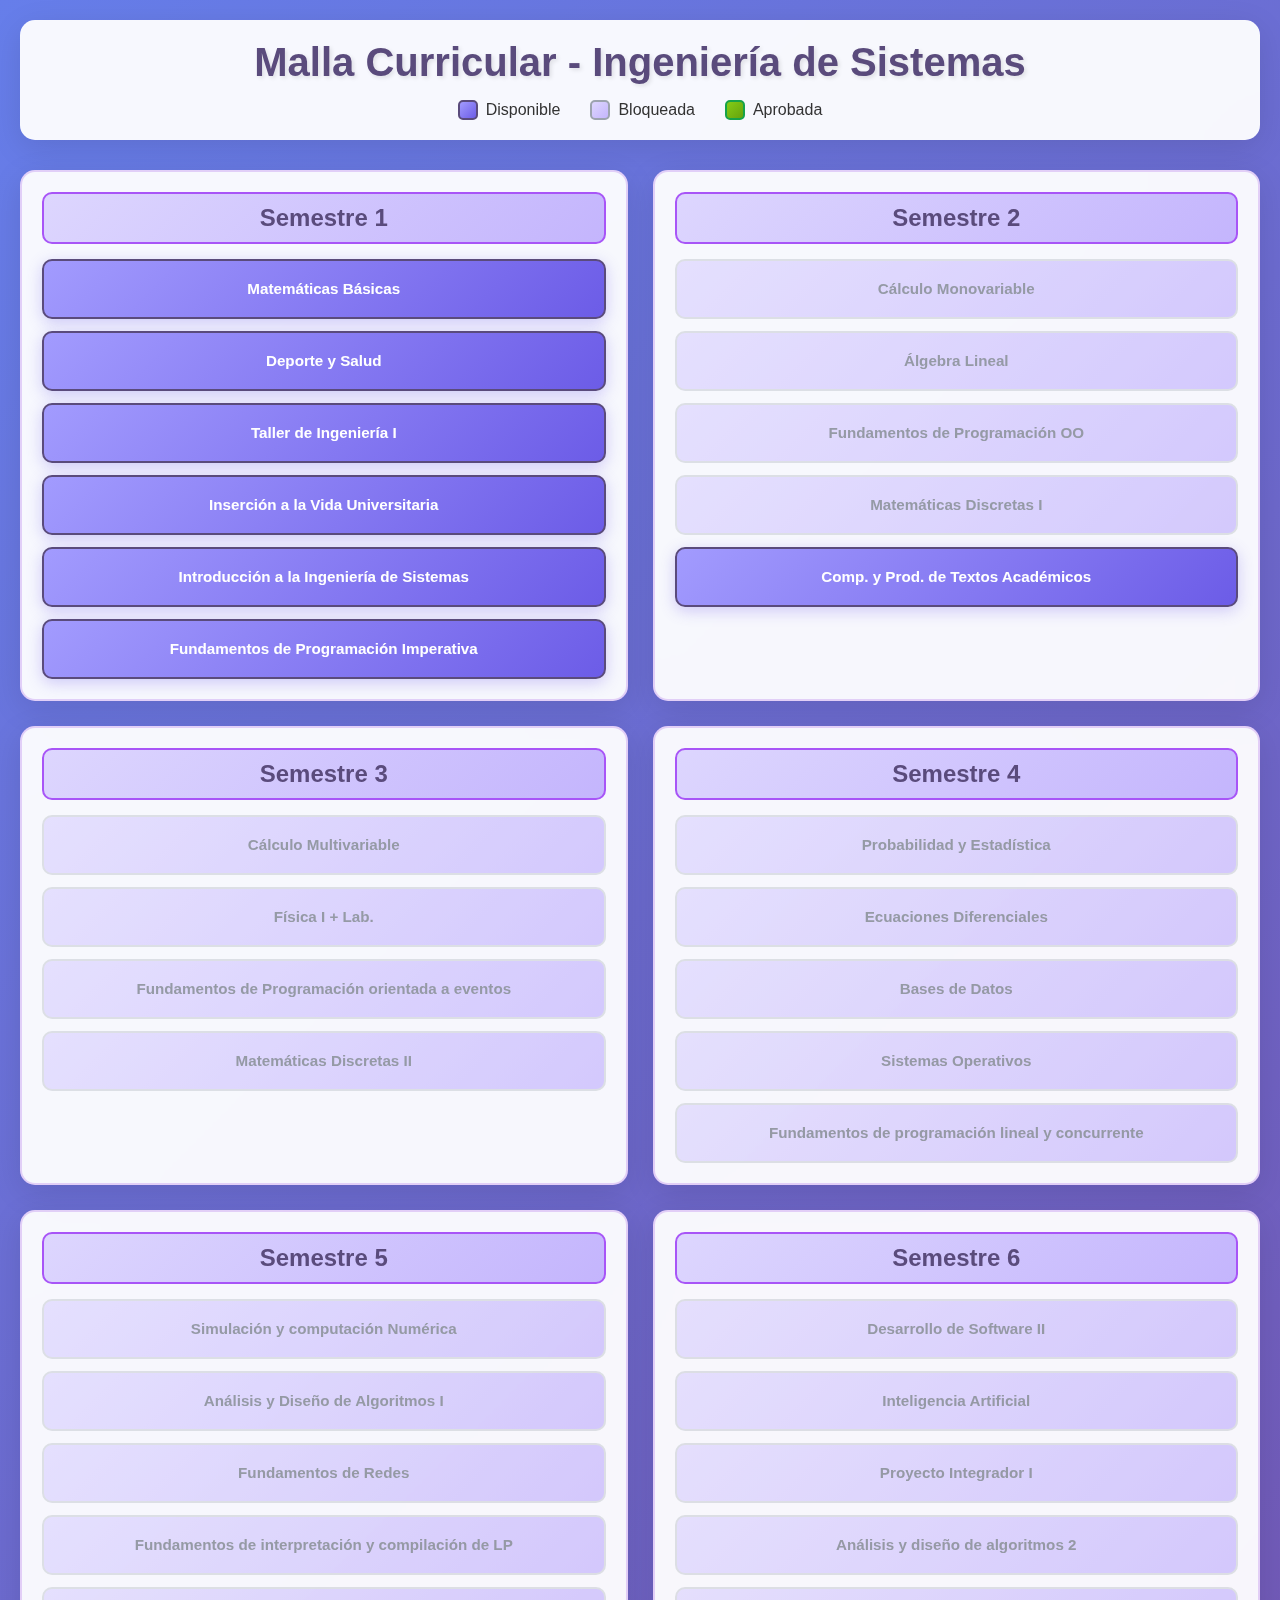
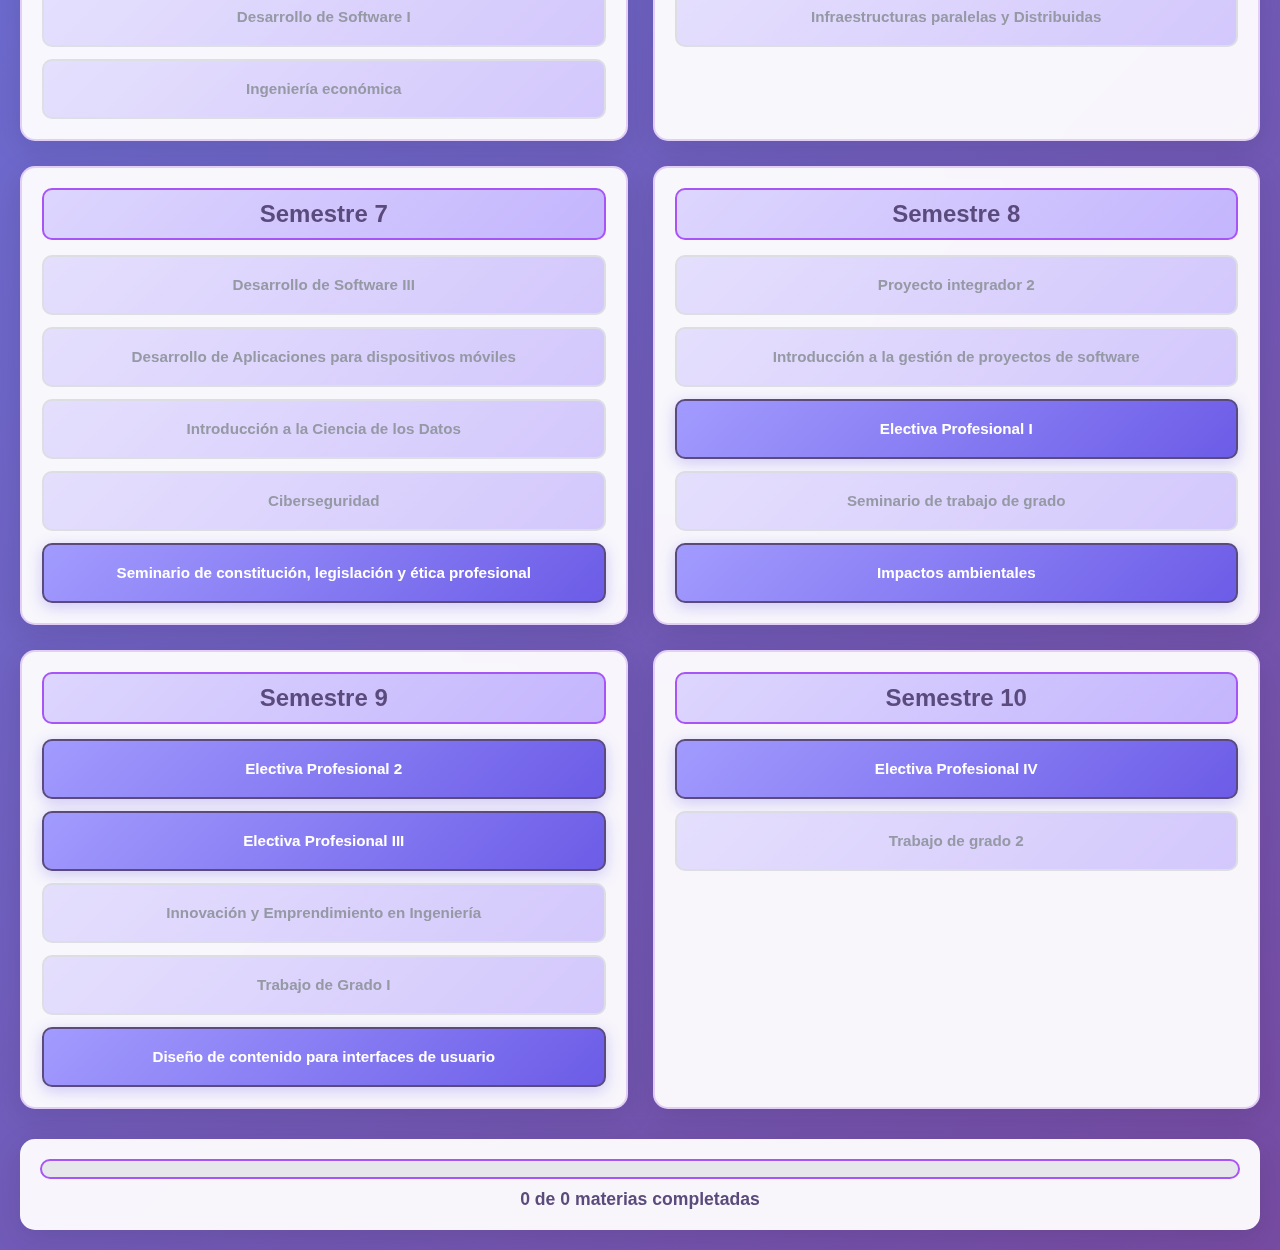
<file: index.html>
<!DOCTYPE html>
<html lang="es">
<head>
    <meta charset="UTF-8">
    <meta name="viewport" content="width=device-width, initial-scale=1.0">
    <title>Malla Curricular - Ingeniería de Sistemas</title>
    <link rel="stylesheet" href="styles.css">
</head>
<body>
    <div class="container">
        <header>
            <h1>Malla Curricular - Ingeniería de Sistemas</h1>
            <div class="legend">
                <div class="legend-item">
                    <div class="legend-box available"></div>
                    <span>Disponible</span>
                </div>
                <div class="legend-item">
                    <div class="legend-box blocked"></div>
                    <span>Bloqueada</span>
                </div>
                <div class="legend-item">
                    <div class="legend-box completed"></div>
                    <span>Aprobada</span>
                </div>
            </div>
        </header>

        <div class="curriculum-grid">
            <!-- Semestre 1 -->
            <div class="semester">
                <h2>Semestre 1</h2>
                <div class="subjects">
                    <div class="subject available" data-subject="matematicas-basicas" data-unlocks="calculo-monovariable,algebra-lineal">
                        <span class="subject-name">Matemáticas Básicas</span>
                    </div>
                    <div class="subject available" data-subject="deporte-salud" data-unlocks="">
                        <span class="subject-name">Deporte y Salud</span>
                    </div>
                    <div class="subject available" data-subject="taller-ingenieria-1" data-unlocks="">
                        <span class="subject-name">Taller de Ingeniería I</span>
                    </div>
                    <div class="subject available" data-subject="insercion-vida-universitaria" data-unlocks="">
                        <span class="subject-name">Inserción a la Vida Universitaria</span>
                    </div>
                    <div class="subject available" data-subject="introduccion-ingenieria-sistemas" data-unlocks="electiva-complementaria-1">
                        <span class="subject-name">Introducción a la Ingeniería de Sistemas</span>
                    </div>
                    <div class="subject available" data-subject="fundamentos-programacion-imperativa" data-unlocks="fundamentos-programacion-oo,matematicas-discretas-1">
                        <span class="subject-name">Fundamentos de Programación Imperativa</span>
                    </div>
                </div>
            </div>

            <!-- Semestre 2 -->
            <div class="semester">
                <h2>Semestre 2</h2>
                <div class="subjects">
                    <div class="subject blocked" data-subject="calculo-monovariable" data-requires="matematicas-basicas" data-unlocks="calculo-multivariable,probabilidad-estadistica,fisica-1">
                        <span class="subject-name">Cálculo Monovariable</span>
                    </div>
                    <div class="subject blocked" data-subject="algebra-lineal" data-requires="matematicas-basicas" data-unlocks="simulacion-computacion-numerica">
                        <span class="subject-name">Álgebra Lineal</span>
                    </div>
                    <div class="subject blocked" data-subject="fundamentos-programacion-oo" data-requires="fundamentos-programacion-imperativa" data-unlocks="fundamentos-programacion-eventos,bases-datos,sistemas-operativos">
                        <span class="subject-name">Fundamentos de Programación OO</span>
                    </div>
                    <div class="subject blocked" data-subject="matematicas-discretas-1" data-requires="fundamentos-programacion-imperativa" data-unlocks="matematicas-discretas-2">
                        <span class="subject-name">Matemáticas Discretas I</span>
                    </div>
                    <div class="subject available" data-subject="comp-prod-textos" data-unlocks="">
                        <span class="subject-name">Comp. y Prod. de Textos Académicos</span>
                    </div>
                </div>
            </div>

            <!-- Semestre 3 -->
            <div class="semester">
                <h2>Semestre 3</h2>
                <div class="subjects">
                    <div class="subject blocked" data-subject="calculo-multivariable" data-requires="calculo-monovariable" data-unlocks="ecuaciones-diferenciales,ingenieria-economica">
                        <span class="subject-name">Cálculo Multivariable</span>
                    </div>
                    <div class="subject blocked" data-subject="fisica-1" data-requires="calculo-monovariable" data-unlocks="simulacion-computacion-numerica">
                        <span class="subject-name">Física I + Lab.</span>
                    </div>
                    <div class="subject blocked" data-subject="fundamentos-programacion-eventos" data-requires="fundamentos-programacion-oo" data-unlocks="analisis-diseno-algoritmos-1,fundamentos-programacion-funcional">
                        <span class="subject-name">Fundamentos de Programación orientada a eventos</span>
                    </div>
                    <div class="subject blocked" data-subject="matematicas-discretas-2" data-requires="matematicas-discretas-1" data-unlocks="analisis-diseno-algoritmos-1">
                        <span class="subject-name">Matemáticas Discretas II</span>
                    </div>
                </div>
            </div>

            <!-- Semestre 4 -->
            <div class="semester">
                <h2>Semestre 4</h2>
                <div class="subjects">
                    <div class="subject blocked" data-subject="probabilidad-estadistica" data-requires="calculo-monovariable" data-unlocks="simulacion-estadistica-numerica,inteligencia-artificial">
                        <span class="subject-name">Probabilidad y Estadística</span>
                    </div>
                    <div class="subject blocked" data-subject="ecuaciones-diferenciales" data-requires="calculo-multivariable" data-unlocks="simulacion-computacion-numerica">
                        <span class="subject-name">Ecuaciones Diferenciales</span>
                    </div>
                    <div class="subject blocked" data-subject="bases-datos" data-requires="fundamentos-programacion-oo" data-unlocks="desarrollo-software-1,introduccion-ciencia-datos">
                        <span class="subject-name">Bases de Datos</span>
                    </div>
                    <div class="subject blocked" data-subject="sistemas-operativos" data-requires="fundamentos-programacion-eventos" data-unlocks="fundamentos-redes">
                        <span class="subject-name">Sistemas Operativos</span>
                    </div>
                    <div class="subject blocked" data-subject="fundamentos-programacion-funcional" data-requires="fundamentos-programacion-eventos" data-unlocks="fundamentos-interpretacion-compilacion,inteligencia-artificial">
                        <span class="subject-name">Fundamentos de programación lineal y concurrente</span>
                    </div>
                </div>
            </div>

            <!-- Semestre 5 -->
            <div class="semester">
                <h2>Semestre 5</h2>
                <div class="subjects">
                    <div class="subject blocked" data-subject="simulacion-computacion-numerica" data-requires="algebra-lineal,fisica-1,ecuaciones-diferenciales" data-unlocks="ciberseguridad">
                        <span class="subject-name">Simulación y computación Numérica</span>
                    </div>
                    <div class="subject blocked" data-subject="analisis-diseno-algoritmos-1" data-requires="fundamentos-programacion-eventos,matematicas-discretas-2" data-unlocks="analisis-diseno-algoritmos-2">
                        <span class="subject-name">Análisis y Diseño de Algoritmos I</span>
                    </div>
                    <div class="subject blocked" data-subject="fundamentos-redes" data-requires="sistemas-operativos" data-unlocks="infraestructuras-paralelas,ciberseguridad">
                        <span class="subject-name">Fundamentos de Redes</span>
                    </div>
                    <div class="subject blocked" data-subject="fundamentos-interpretacion-compilacion" data-requires="fundamentos-programacion-funcional" data-unlocks="analisis-diseno-algoritmos-2">
                        <span class="subject-name">Fundamentos de interpretación y compilación de LP</span>
                    </div>
                    <div class="subject blocked" data-subject="desarrollo-software-1" data-requires="bases-datos" data-unlocks="desarrollo-software-2,proyecto-integrador-1">
                        <span class="subject-name">Desarrollo de Software I</span>
                    </div>
                    <div class="subject blocked" data-subject="ingenieria-economica" data-requires="calculo-multivariable" data-unlocks="">
                        <span class="subject-name">Ingeniería económica</span>
                    </div>
                </div>
            </div>

            <!-- Semestre 6 -->
            <div class="semester">
                <h2>Semestre 6</h2>
                <div class="subjects">
                    <div class="subject blocked" data-subject="desarrollo-software-2" data-requires="desarrollo-software-1" data-unlocks="desarrollo-software-3,desarrollo-aplicaciones-moviles,introduccion-gestion-proyectos">
                        <span class="subject-name">Desarrollo de Software II</span>
                    </div>
                    <div class="subject blocked" data-subject="inteligencia-artificial" data-requires="probabilidad-estadistica,fundamentos-programacion-funcional" data-unlocks="introduccion-ciencia-datos">
                        <span class="subject-name">Inteligencia Artificial</span>
                    </div>
                    <div class="subject blocked" data-subject="proyecto-integrador-1" data-requires="desarrollo-software-1" data-unlocks="proyecto-integrador-2">
                        <span class="subject-name">Proyecto Integrador I</span>
                    </div>
                    <div class="subject blocked" data-subject="analisis-diseno-algoritmos-2" data-requires="analisis-diseno-algoritmos-1,fundamentos-interpretacion-compilacion" data-unlocks="seminario-trabajo-grado">
                        <span class="subject-name">Análisis y diseño de algoritmos 2</span>
                    </div>
                    <div class="subject blocked" data-subject="infraestructuras-paralelas" data-requires="fundamentos-redes" data-unlocks="">
                        <span class="subject-name">Infraestructuras paralelas y Distribuidas</span>
                    </div>
                </div>
            </div>

            <!-- Semestre 7 -->
            <div class="semester">
                <h2>Semestre 7</h2>
                <div class="subjects">
                    <div class="subject blocked" data-subject="desarrollo-software-3" data-requires="desarrollo-software-2" data-unlocks="proyecto-integrador-2">
                        <span class="subject-name">Desarrollo de Software III</span>
                    </div>
                    <div class="subject blocked" data-subject="desarrollo-aplicaciones-moviles" data-requires="desarrollo-software-2" data-unlocks="">
                        <span class="subject-name">Desarrollo de Aplicaciones para dispositivos móviles</span>
                    </div>
                    <div class="subject blocked" data-subject="introduccion-ciencia-datos" data-requires="inteligencia-artificial,bases-datos" data-unlocks="proyecto-integrador-2">
                        <span class="subject-name">Introducción a la Ciencia de los Datos</span>
                    </div>
                    <div class="subject blocked" data-subject="ciberseguridad" data-requires="simulacion-computacion-numerica,fundamentos-redes" data-unlocks="">
                        <span class="subject-name">Ciberseguridad</span>
                    </div>
                    <div class="subject available" data-subject="seminario-constitucion" data-unlocks="">
                        <span class="subject-name">Seminario de constitución, legislación y ética profesional</span>
                    </div>
                </div>
            </div>

            <!-- Semestre 8 -->
            <div class="semester">
                <h2>Semestre 8</h2>
                <div class="subjects">
                    <div class="subject blocked" data-subject="proyecto-integrador-2" data-requires="proyecto-integrador-1,desarrollo-software-3,introduccion-ciencia-datos" data-unlocks="">
                        <span class="subject-name">Proyecto integrador 2</span>
                    </div>
                    <div class="subject blocked" data-subject="introduccion-gestion-proyectos" data-requires="desarrollo-software-2" data-unlocks="innovacion-emprendimiento">
                        <span class="subject-name">Introducción a la gestión de proyectos de software</span>
                    </div>
                    <div class="subject available" data-subject="electiva-profesional-1" data-unlocks="">
                        <span class="subject-name">Electiva Profesional I</span>
                    </div>
                    <div class="subject blocked" data-subject="seminario-trabajo-grado" data-requires="analisis-diseno-algoritmos-2" data-unlocks="trabajo-grado-1">
                        <span class="subject-name">Seminario de trabajo de grado</span>
                    </div>
                    <div class="subject available" data-subject="impactos-ambientales" data-unlocks="">
                        <span class="subject-name">Impactos ambientales</span>
                    </div>
                </div>
            </div>

            <!-- Semestre 9 -->
            <div class="semester">
                <h2>Semestre 9</h2>
                <div class="subjects">
                    <div class="subject available" data-subject="electiva-profesional-2" data-unlocks="">
                        <span class="subject-name">Electiva Profesional 2</span>
                    </div>
                    <div class="subject available" data-subject="electiva-profesional-3" data-unlocks="">
                        <span class="subject-name">Electiva Profesional III</span>
                    </div>
                    <div class="subject blocked" data-subject="innovacion-emprendimiento" data-requires="introduccion-gestion-proyectos" data-unlocks="">
                        <span class="subject-name">Innovación y Emprendimiento en Ingeniería</span>
                    </div>
                    <div class="subject blocked" data-subject="trabajo-grado-1" data-requires="seminario-trabajo-grado" data-unlocks="trabajo-grado-2">
                        <span class="subject-name">Trabajo de Grado I</span>
                    </div>
                    <div class="subject available" data-subject="diseno-contenido-interfaces" data-unlocks="">
                        <span class="subject-name">Diseño de contenido para interfaces de usuario</span>
                    </div>
                </div>
            </div>

            <!-- Semestre 10 -->
            <div class="semester">
                <h2>Semestre 10</h2>
                <div class="subjects">
                    <div class="subject available" data-subject="electiva-profesional-4" data-unlocks="">
                        <span class="subject-name">Electiva Profesional IV</span>
                    </div>
                    <div class="subject blocked" data-subject="trabajo-grado-2" data-requires="trabajo-grado-1" data-unlocks="">
                        <span class="subject-name">Trabajo de grado 2</span>
                    </div>
                </div>
            </div>
        </div>

        <div class="progress-info">
            <div class="progress-bar">
                <div class="progress-fill" id="progressFill"></div>
            </div>
            <div class="progress-text">
                <span id="completedCount">0</span> de <span id="totalCount">0</span> materias completadas
            </div>
        </div>
    </div>

    <script src="script.js"></script>
</body>
</html>
</file>
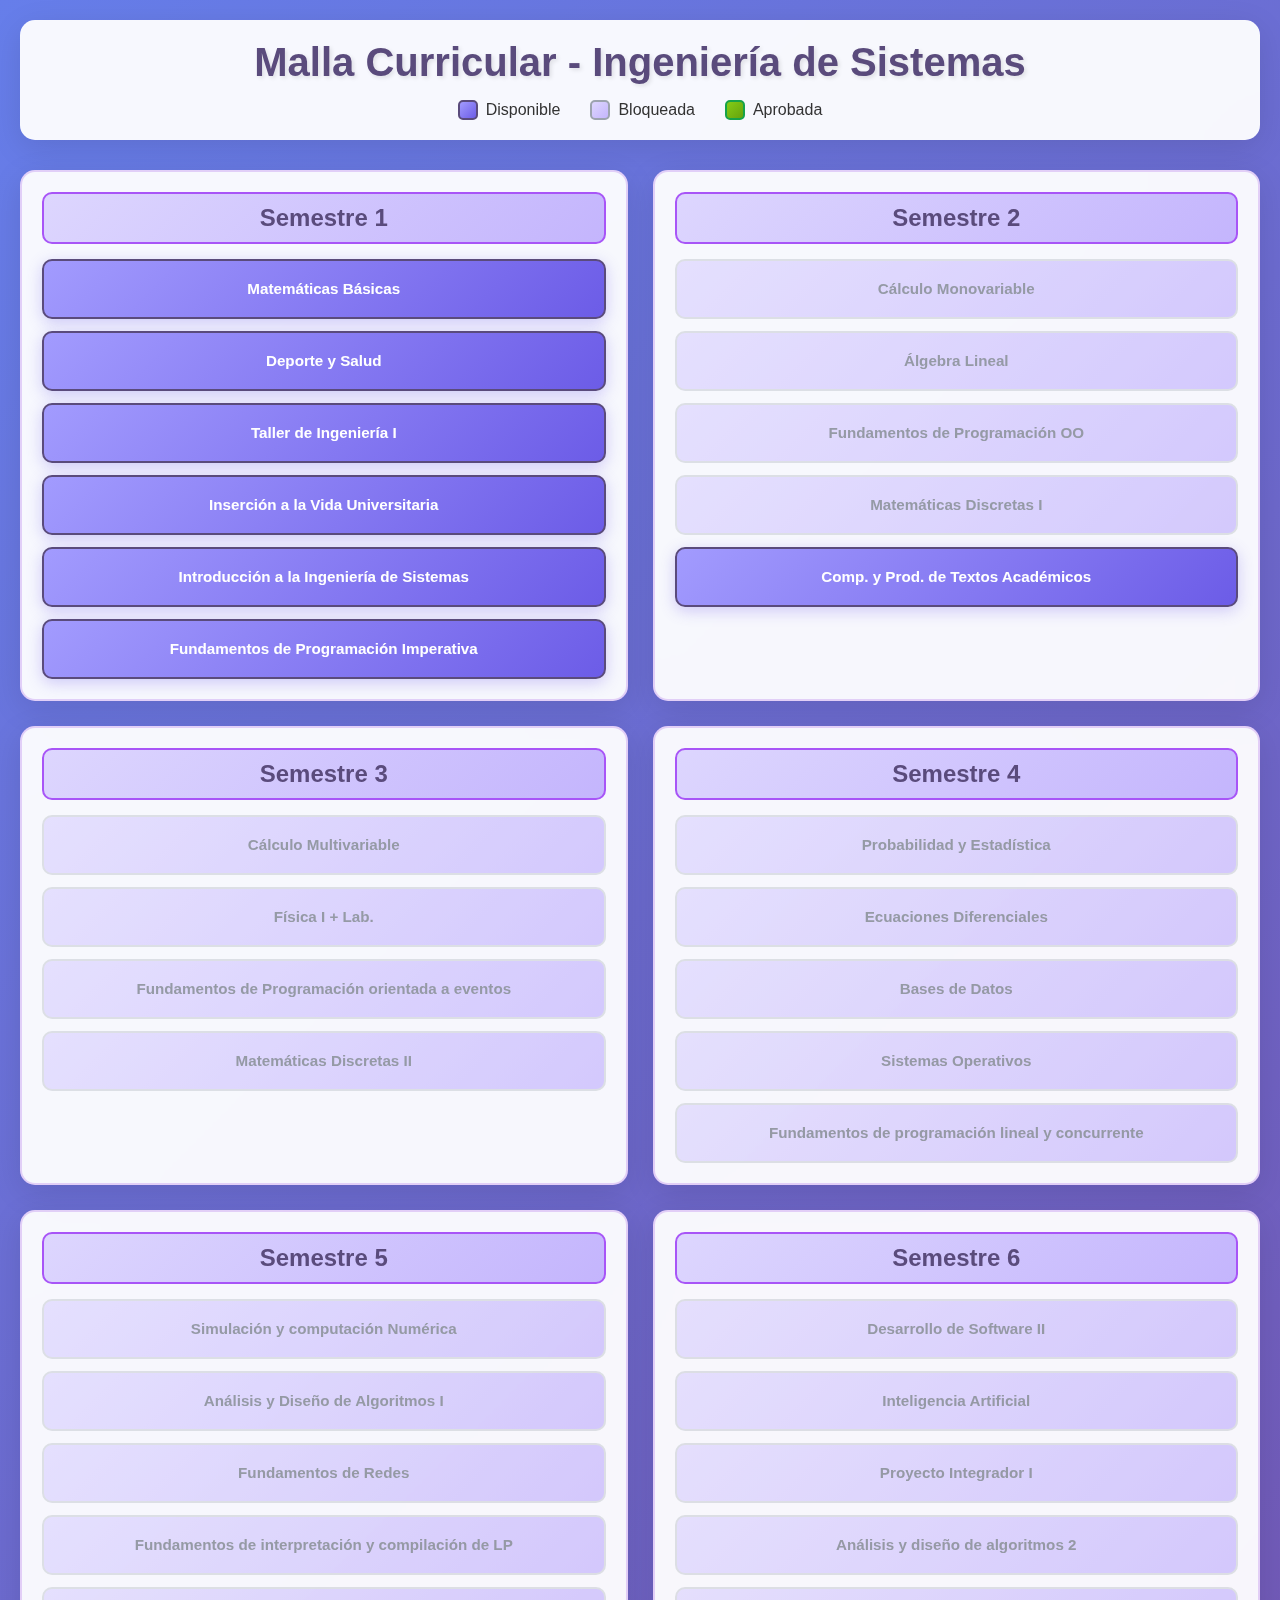
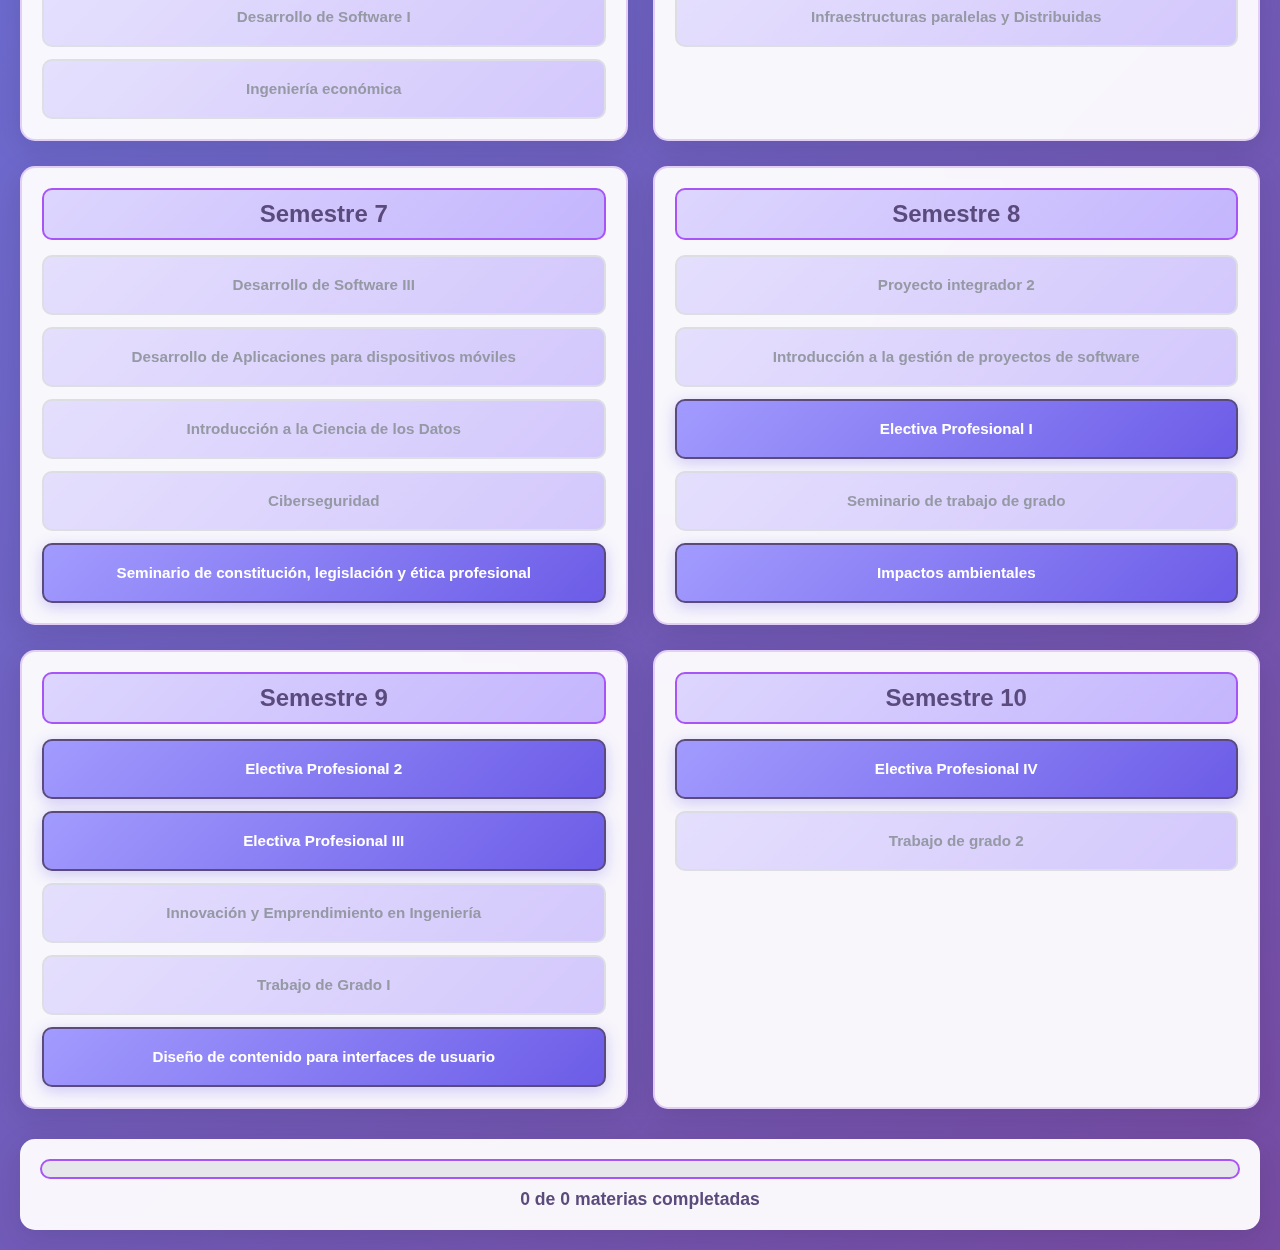
<file: malla_curricular.html>
<!DOCTYPE html>
<html lang="es">
<head>
    <meta charset="UTF-8">
    <meta name="viewport" content="width=device-width, initial-scale=1.0">
    <title>Malla Curricular - Ingeniería de Sistemas</title>
    <link rel="stylesheet" href="styles.css">
</head>
<body>
    <div class="container">
        <header>
            <h1>Malla Curricular - Ingeniería de Sistemas</h1>
            <div class="legend">
                <div class="legend-item">
                    <div class="legend-box available"></div>
                    <span>Disponible</span>
                </div>
                <div class="legend-item">
                    <div class="legend-box blocked"></div>
                    <span>Bloqueada</span>
                </div>
                <div class="legend-item">
                    <div class="legend-box completed"></div>
                    <span>Aprobada</span>
                </div>
            </div>
        </header>

        <div class="curriculum-grid">
            <!-- Semestre 1 -->
            <div class="semester">
                <h2>Semestre 1</h2>
                <div class="subjects">
                    <div class="subject available" data-subject="matematicas-basicas" data-unlocks="calculo-monovariable,algebra-lineal">
                        <span class="subject-name">Matemáticas Básicas</span>
                    </div>
                    <div class="subject available" data-subject="deporte-salud" data-unlocks="">
                        <span class="subject-name">Deporte y Salud</span>
                    </div>
                    <div class="subject available" data-subject="taller-ingenieria-1" data-unlocks="">
                        <span class="subject-name">Taller de Ingeniería I</span>
                    </div>
                    <div class="subject available" data-subject="insercion-vida-universitaria" data-unlocks="">
                        <span class="subject-name">Inserción a la Vida Universitaria</span>
                    </div>
                    <div class="subject available" data-subject="introduccion-ingenieria-sistemas" data-unlocks="electiva-complementaria-1">
                        <span class="subject-name">Introducción a la Ingeniería de Sistemas</span>
                    </div>
                    <div class="subject available" data-subject="fundamentos-programacion-imperativa" data-unlocks="fundamentos-programacion-oo,matematicas-discretas-1">
                        <span class="subject-name">Fundamentos de Programación Imperativa</span>
                    </div>
                </div>
            </div>

            <!-- Semestre 2 -->
            <div class="semester">
                <h2>Semestre 2</h2>
                <div class="subjects">
                    <div class="subject blocked" data-subject="calculo-monovariable" data-requires="matematicas-basicas" data-unlocks="calculo-multivariable,probabilidad-estadistica,fisica-1">
                        <span class="subject-name">Cálculo Monovariable</span>
                    </div>
                    <div class="subject blocked" data-subject="algebra-lineal" data-requires="matematicas-basicas" data-unlocks="simulacion-computacion-numerica">
                        <span class="subject-name">Álgebra Lineal</span>
                    </div>
                    <div class="subject blocked" data-subject="fundamentos-programacion-oo" data-requires="fundamentos-programacion-imperativa" data-unlocks="fundamentos-programacion-eventos,bases-datos,sistemas-operativos">
                        <span class="subject-name">Fundamentos de Programación OO</span>
                    </div>
                    <div class="subject blocked" data-subject="matematicas-discretas-1" data-requires="fundamentos-programacion-imperativa" data-unlocks="matematicas-discretas-2">
                        <span class="subject-name">Matemáticas Discretas I</span>
                    </div>
                    <div class="subject available" data-subject="comp-prod-textos" data-unlocks="">
                        <span class="subject-name">Comp. y Prod. de Textos Académicos</span>
                    </div>
                </div>
            </div>

            <!-- Semestre 3 -->
            <div class="semester">
                <h2>Semestre 3</h2>
                <div class="subjects">
                    <div class="subject blocked" data-subject="calculo-multivariable" data-requires="calculo-monovariable" data-unlocks="ecuaciones-diferenciales,ingenieria-economica">
                        <span class="subject-name">Cálculo Multivariable</span>
                    </div>
                    <div class="subject blocked" data-subject="fisica-1" data-requires="calculo-monovariable" data-unlocks="simulacion-computacion-numerica">
                        <span class="subject-name">Física I + Lab.</span>
                    </div>
                    <div class="subject blocked" data-subject="fundamentos-programacion-eventos" data-requires="fundamentos-programacion-oo" data-unlocks="analisis-diseno-algoritmos-1,fundamentos-programacion-funcional">
                        <span class="subject-name">Fundamentos de Programación orientada a eventos</span>
                    </div>
                    <div class="subject blocked" data-subject="matematicas-discretas-2" data-requires="matematicas-discretas-1" data-unlocks="analisis-diseno-algoritmos-1">
                        <span class="subject-name">Matemáticas Discretas II</span>
                    </div>
                </div>
            </div>

            <!-- Semestre 4 -->
            <div class="semester">
                <h2>Semestre 4</h2>
                <div class="subjects">
                    <div class="subject blocked" data-subject="probabilidad-estadistica" data-requires="calculo-monovariable" data-unlocks="simulacion-estadistica-numerica,inteligencia-artificial">
                        <span class="subject-name">Probabilidad y Estadística</span>
                    </div>
                    <div class="subject blocked" data-subject="ecuaciones-diferenciales" data-requires="calculo-multivariable" data-unlocks="simulacion-computacion-numerica">
                        <span class="subject-name">Ecuaciones Diferenciales</span>
                    </div>
                    <div class="subject blocked" data-subject="bases-datos" data-requires="fundamentos-programacion-oo" data-unlocks="desarrollo-software-1,introduccion-ciencia-datos">
                        <span class="subject-name">Bases de Datos</span>
                    </div>
                    <div class="subject blocked" data-subject="sistemas-operativos" data-requires="fundamentos-programacion-oo" data-unlocks="fundamentos-redes">
                        <span class="subject-name">Sistemas Operativos</span>
                    </div>
                    <div class="subject blocked" data-subject="fundamentos-programacion-funcional" data-requires="fundamentos-programacion-eventos" data-unlocks="fundamentos-interpretacion-compilacion,inteligencia-artificial">
                        <span class="subject-name">Fundamentos de programación lineal y concurrente</span>
                    </div>
                </div>
            </div>

            <!-- Semestre 5 -->
            <div class="semester">
                <h2>Semestre 5</h2>
                <div class="subjects">
                    <div class="subject blocked" data-subject="simulacion-computacion-numerica" data-requires="algebra-lineal,fisica-1,ecuaciones-diferenciales" data-unlocks="ciberseguridad">
                        <span class="subject-name">Simulación y computación Numérica</span>
                    </div>
                    <div class="subject blocked" data-subject="analisis-diseno-algoritmos-1" data-requires="fundamentos-programacion-eventos,matematicas-discretas-2" data-unlocks="analisis-diseno-algoritmos-2">
                        <span class="subject-name">Análisis y Diseño de Algoritmos I</span>
                    </div>
                    <div class="subject blocked" data-subject="fundamentos-redes" data-requires="sistemas-operativos" data-unlocks="infraestructuras-paralelas,ciberseguridad">
                        <span class="subject-name">Fundamentos de Redes</span>
                    </div>
                    <div class="subject blocked" data-subject="fundamentos-interpretacion-compilacion" data-requires="fundamentos-programacion-funcional" data-unlocks="analisis-diseno-algoritmos-2">
                        <span class="subject-name">Fundamentos de interpretación y compilación de LP</span>
                    </div>
                    <div class="subject blocked" data-subject="desarrollo-software-1" data-requires="bases-datos" data-unlocks="desarrollo-software-2,proyecto-integrador-1">
                        <span class="subject-name">Desarrollo de Software I</span>
                    </div>
                    <div class="subject blocked" data-subject="ingenieria-economica" data-requires="calculo-multivariable" data-unlocks="">
                        <span class="subject-name">Ingeniería económica</span>
                    </div>
                </div>
            </div>

            <!-- Semestre 6 -->
            <div class="semester">
                <h2>Semestre 6</h2>
                <div class="subjects">
                    <div class="subject blocked" data-subject="desarrollo-software-2" data-requires="desarrollo-software-1" data-unlocks="desarrollo-software-3,desarrollo-aplicaciones-moviles,introduccion-gestion-proyectos">
                        <span class="subject-name">Desarrollo de Software II</span>
                    </div>
                    <div class="subject blocked" data-subject="inteligencia-artificial" data-requires="probabilidad-estadistica,fundamentos-programacion-funcional" data-unlocks="introduccion-ciencia-datos">
                        <span class="subject-name">Inteligencia Artificial</span>
                    </div>
                    <div class="subject blocked" data-subject="proyecto-integrador-1" data-requires="desarrollo-software-1" data-unlocks="proyecto-integrador-2">
                        <span class="subject-name">Proyecto Integrador I</span>
                    </div>
                    <div class="subject blocked" data-subject="analisis-diseno-algoritmos-2" data-requires="analisis-diseno-algoritmos-1,fundamentos-interpretacion-compilacion" data-unlocks="seminario-trabajo-grado">
                        <span class="subject-name">Análisis y diseño de algoritmos 2</span>
                    </div>
                    <div class="subject blocked" data-subject="infraestructuras-paralelas" data-requires="fundamentos-redes" data-unlocks="">
                        <span class="subject-name">Infraestructuras paralelas y Distribuidas</span>
                    </div>
                </div>
            </div>

            <!-- Semestre 7 -->
            <div class="semester">
                <h2>Semestre 7</h2>
                <div class="subjects">
                    <div class="subject blocked" data-subject="desarrollo-software-3" data-requires="desarrollo-software-2" data-unlocks="proyecto-integrador-2">
                        <span class="subject-name">Desarrollo de Software III</span>
                    </div>
                    <div class="subject blocked" data-subject="desarrollo-aplicaciones-moviles" data-requires="desarrollo-software-2" data-unlocks="">
                        <span class="subject-name">Desarrollo de Aplicaciones para dispositivos móviles</span>
                    </div>
                    <div class="subject blocked" data-subject="introduccion-ciencia-datos" data-requires="inteligencia-artificial,bases-datos" data-unlocks="proyecto-integrador-2">
                        <span class="subject-name">Introducción a la Ciencia de los Datos</span>
                    </div>
                    <div class="subject blocked" data-subject="ciberseguridad" data-requires="simulacion-computacion-numerica,fundamentos-redes" data-unlocks="">
                        <span class="subject-name">Ciberseguridad</span>
                    </div>
                    <div class="subject available" data-subject="seminario-constitucion" data-unlocks="">
                        <span class="subject-name">Seminario de constitución, legislación y ética profesional</span>
                    </div>
                </div>
            </div>

            <!-- Semestre 8 -->
            <div class="semester">
                <h2>Semestre 8</h2>
                <div class="subjects">
                    <div class="subject blocked" data-subject="proyecto-integrador-2" data-requires="proyecto-integrador-1,desarrollo-software-3,introduccion-ciencia-datos" data-unlocks="">
                        <span class="subject-name">Proyecto integrador 2</span>
                    </div>
                    <div class="subject blocked" data-subject="introduccion-gestion-proyectos" data-requires="desarrollo-software-2" data-unlocks="innovacion-emprendimiento">
                        <span class="subject-name">Introducción a la gestión de proyectos de software</span>
                    </div>
                    <div class="subject available" data-subject="electiva-profesional-1" data-unlocks="">
                        <span class="subject-name">Electiva Profesional I</span>
                    </div>
                    <div class="subject blocked" data-subject="seminario-trabajo-grado" data-requires="analisis-diseno-algoritmos-2" data-unlocks="trabajo-grado-1">
                        <span class="subject-name">Seminario de trabajo de grado</span>
                    </div>
                    <div class="subject available" data-subject="impactos-ambientales" data-unlocks="">
                        <span class="subject-name">Impactos ambientales</span>
                    </div>
                </div>
            </div>

            <!-- Semestre 9 -->
            <div class="semester">
                <h2>Semestre 9</h2>
                <div class="subjects">
                    <div class="subject available" data-subject="electiva-profesional-2" data-unlocks="">
                        <span class="subject-name">Electiva Profesional 2</span>
                    </div>
                    <div class="subject available" data-subject="electiva-profesional-3" data-unlocks="">
                        <span class="subject-name">Electiva Profesional III</span>
                    </div>
                    <div class="subject blocked" data-subject="innovacion-emprendimiento" data-requires="introduccion-gestion-proyectos" data-unlocks="">
                        <span class="subject-name">Innovación y Emprendimiento en Ingeniería</span>
                    </div>
                    <div class="subject blocked" data-subject="trabajo-grado-1" data-requires="seminario-trabajo-grado" data-unlocks="trabajo-grado-2">
                        <span class="subject-name">Trabajo de Grado I</span>
                    </div>
                    <div class="subject available" data-subject="diseno-contenido-interfaces" data-unlocks="">
                        <span class="subject-name">Diseño de contenido para interfaces de usuario</span>
                    </div>
                </div>
            </div>

            <!-- Semestre 10 -->
            <div class="semester">
                <h2>Semestre 10</h2>
                <div class="subjects">
                    <div class="subject available" data-subject="electiva-profesional-4" data-unlocks="">
                        <span class="subject-name">Electiva Profesional IV</span>
                    </div>
                    <div class="subject blocked" data-subject="trabajo-grado-2" data-requires="trabajo-grado-1" data-unlocks="">
                        <span class="subject-name">Trabajo de grado 2</span>
                    </div>
                </div>
            </div>
        </div>

        <div class="progress-info">
            <div class="progress-bar">
                <div class="progress-fill" id="progressFill"></div>
            </div>
            <div class="progress-text">
                <span id="completedCount">0</span> de <span id="totalCount">0</span> materias completadas
            </div>
        </div>
    </div>

    <script src="script.js"></script>
</body>
</html>
</file>
<file: styles.css>
* {
    margin: 0;
    padding: 0;
    box-sizing: border-box;
}

body {
    font-family: 'Segoe UI', Tahoma, Geneva, Verdana, sans-serif;
    background: linear-gradient(135deg, #667eea 0%, #764ba2 100%);
    min-height: 100vh;
    color: #333;
}

.container {
    max-width: 1400px;
    margin: 0 auto;
    padding: 20px;
}

header {
    text-align: center;
    margin-bottom: 30px;
    background: rgba(255, 255, 255, 0.95);
    padding: 20px;
    border-radius: 15px;
    box-shadow: 0 8px 32px rgba(0, 0, 0, 0.1);
    backdrop-filter: blur(10px);
}

header h1 {
    color: #5a4b7c;
    font-size: 2.5rem;
    margin-bottom: 15px;
    text-shadow: 2px 2px 4px rgba(0, 0, 0, 0.1);
}

.legend {
    display: flex;
    justify-content: center;
    gap: 30px;
    flex-wrap: wrap;
}

.legend-item {
    display: flex;
    align-items: center;
    gap: 8px;
    font-weight: 500;
}

.legend-box {
    width: 20px;
    height: 20px;
    border-radius: 5px;
    border: 2px solid #333;
}

.legend-box.available {
    background: linear-gradient(135deg, #a29bfe, #6c5ce7);
    border-color: #5a4b7c;
}

.legend-box.blocked {
    background: linear-gradient(135deg, #ddd6fe, #c4b5fd);
    border-color: #9ca3af;
}

.legend-box.completed {
    background: linear-gradient(135deg, #84cc16, #65a30d);
    border-color: #16a34a;
}

.curriculum-grid {
    display: grid;
    grid-template-columns: repeat(auto-fit, minmax(400px, 1fr));
    gap: 25px;
    margin-bottom: 30px;
}

.semester {
    background: rgba(255, 255, 255, 0.95);
    border-radius: 15px;
    padding: 20px;
    box-shadow: 0 8px 32px rgba(0, 0, 0, 0.1);
    backdrop-filter: blur(10px);
    border: 2px solid rgba(138, 43, 226, 0.2);
    transition: transform 0.3s ease, box-shadow 0.3s ease;
}

.semester:hover {
    transform: translateY(-5px);
    box-shadow: 0 12px 40px rgba(0, 0, 0, 0.15);
}

.semester h2 {
    color: #5a4b7c;
    font-size: 1.5rem;
    margin-bottom: 15px;
    text-align: center;
    padding: 10px;
    background: linear-gradient(135deg, #ddd6fe, #c4b5fd);
    border-radius: 10px;
    border: 2px solid #a855f7;
}

.subjects {
    display: flex;
    flex-direction: column;
    gap: 12px;
}

.subject {
    padding: 15px;
    border-radius: 10px;
    cursor: pointer;
    transition: all 0.3s ease;
    border: 2px solid transparent;
    position: relative;
    overflow: hidden;
    min-height: 60px;
    display: flex;
    align-items: center;
    justify-content: center;
    text-align: center;
}

.subject:before {
    content: '';
    position: absolute;
    top: 0;
    left: -100%;
    width: 100%;
    height: 100%;
    background: linear-gradient(90deg, transparent, rgba(255, 255, 255, 0.4), transparent);
    transition: left 0.5s ease;
}

.subject:hover:before {
    left: 100%;
}

.subject-name {
    font-weight: 600;
    font-size: 0.95rem;
    line-height: 1.3;
    z-index: 1;
    position: relative;
}

/* Estados de las materias */
.subject.available {
    background: linear-gradient(135deg, #a29bfe, #6c5ce7);
    color: white;
    border-color: #5a4b7c;
    box-shadow: 0 4px 15px rgba(108, 92, 231, 0.3);
}

.subject.available:hover {
    background: linear-gradient(135deg, #6c5ce7, #5a4b7c);
    transform: translateY(-3px);
    box-shadow: 0 6px 20px rgba(108, 92, 231, 0.4);
}

.subject.blocked {
    background: linear-gradient(135deg, #ddd6fe, #c4b5fd);
    color: #6b7280;
    border-color: #d1d5db;
    cursor: not-allowed;
    opacity: 0.7;
}

.subject.blocked:hover {
    transform: none;
    background: linear-gradient(135deg, #ddd6fe, #c4b5fd);
}

.subject.completed {
    background: linear-gradient(135deg, #84cc16, #65a30d);
    color: white;
    border-color: #16a34a;
    box-shadow: 0 4px 15px rgba(132, 204, 22, 0.3);
    position: relative;
}

.subject.completed:after {
    content: '✓';
    position: absolute;
    top: 5px;
    right: 10px;
    font-size: 1.2rem;
    font-weight: bold;
    color: white;
    text-shadow: 1px 1px 2px rgba(0, 0, 0, 0.3);
}

.subject.completed:hover {
    background: linear-gradient(135deg, #65a30d, #16a34a);
    transform: translateY(-2px);
    box-shadow: 0 6px 20px rgba(132, 204, 22, 0.4);
}

/* Animaciones para desbloqueo */
.subject.unlocking {
    animation: unlock 0.6s ease-in-out;
}

@keyframes unlock {
    0% {
        transform: scale(1);
        background: linear-gradient(135deg, #ddd6fe, #c4b5fd);
    }
    50% {
        transform: scale(1.05);
        background: linear-gradient(135deg, #fbbf24, #f59e0b);
    }
    100% {
        transform: scale(1);
        background: linear-gradient(135deg, #a29bfe, #6c5ce7);
    }
}

/* Barra de progreso */
.progress-info {
    background: rgba(255, 255, 255, 0.95);
    padding: 20px;
    border-radius: 15px;
    box-shadow: 0 8px 32px rgba(0, 0, 0, 0.1);
    backdrop-filter: blur(10px);
    text-align: center;
}

.progress-bar {
    width: 100%;
    height: 20px;
    background: #e5e7eb;
    border-radius: 10px;
    overflow: hidden;
    margin-bottom: 10px;
    border: 2px solid #a855f7;
}

.progress-fill {
    height: 100%;
    background: linear-gradient(135deg, #a29bfe, #6c5ce7);
    border-radius: 8px;
    transition: width 0.5s ease;
    width: 0%;
}

.progress-text {
    font-size: 1.1rem;
    font-weight: 600;
    color: #5a4b7c;
}

/* Efectos especiales */
.subject.pulse {
    animation: pulse 0.8s ease-in-out;
}

@keyframes pulse {
    0%, 100% {
        transform: scale(1);
    }
    50% {
        transform: scale(1.03);
    }
}

/* Responsive */
@media (max-width: 768px) {
    .curriculum-grid {
        grid-template-columns: 1fr;
        gap: 20px;
    }
    
    header h1 {
        font-size: 2rem;
    }
    
    .legend {
        gap: 20px;
    }
    
    .semester {
        padding: 15px;
    }
    
    .subject {
        padding: 12px;
        min-height: 50px;
    }
    
    .subject-name {
        font-size: 0.9rem;
    }
}

@media (max-width: 480px) {
    .container {
        padding: 15px;
    }
    
    header h1 {
        font-size: 1.8rem;
    }
    
    .legend {
        flex-direction: column;
        align-items: center;
        gap: 15px;
    }
    
    .curriculum-grid {
        gap: 15px;
    }
}
</file>
